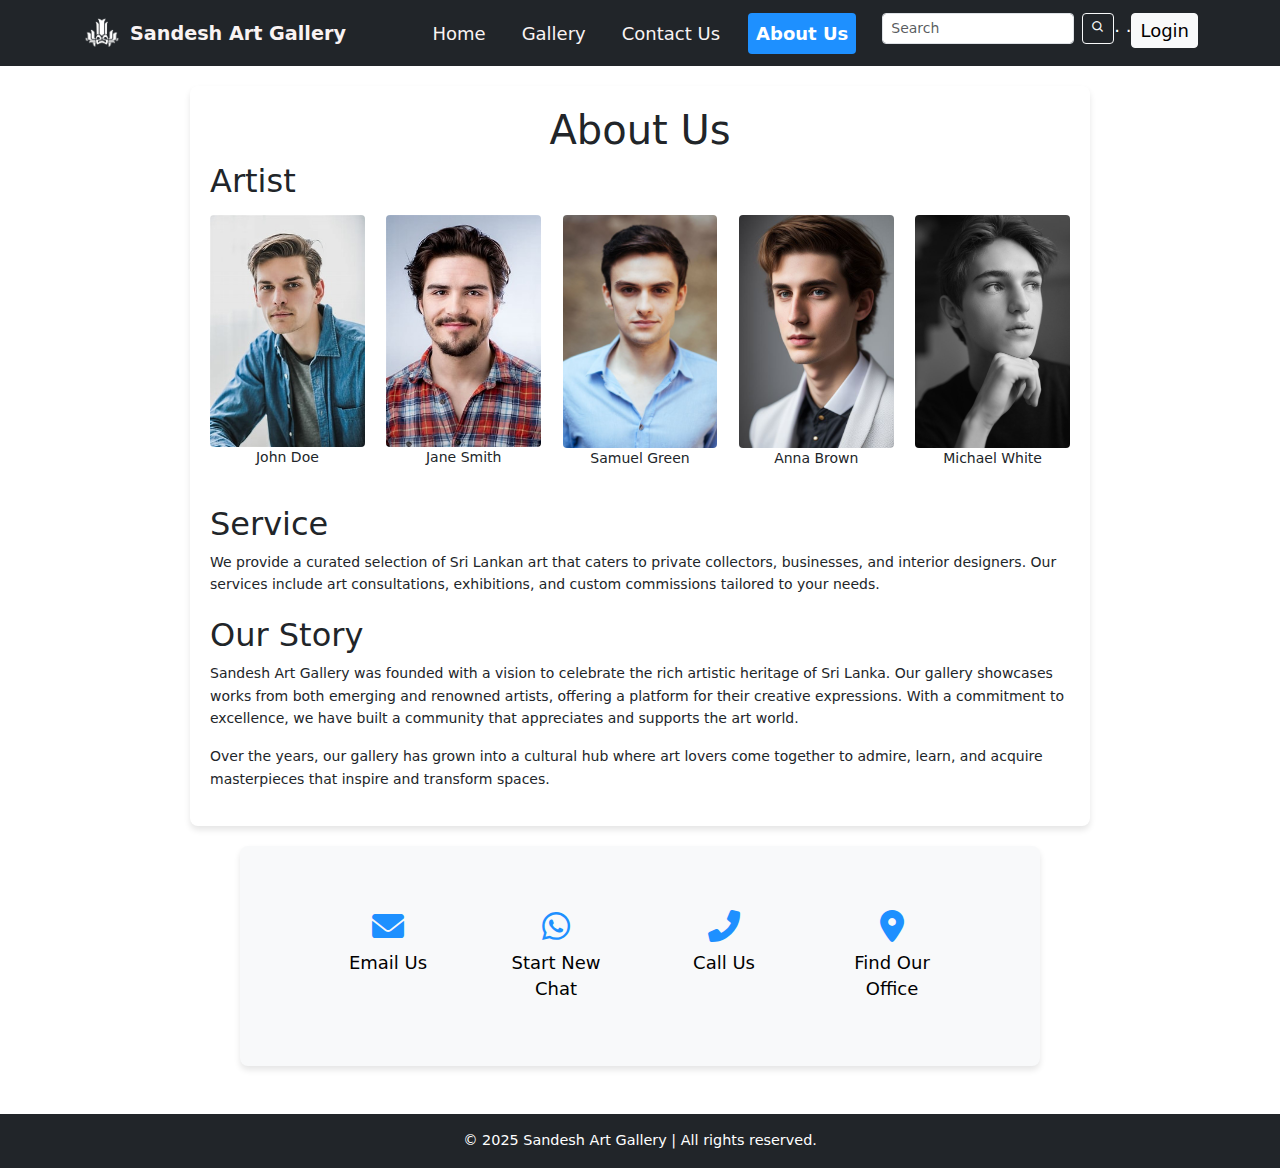
<file: About.html>
<!DOCTYPE html>
<html lang="en">
<head>
    <meta charset="UTF-8">
    <meta name="viewport" content="width=device-width, initial-scale=1.0">
    <title>Art Gallery - Home</title>
    <link rel="stylesheet" href="styles.css">
    <script src="about.js" defer></script>
    <link rel="stylesheet" href="https://cdn.jsdelivr.net/npm/bootstrap@5.3.0/dist/css/bootstrap.min.css">
    <link rel="stylesheet" href="https://cdn.jsdelivr.net/npm/bootstrap@5.3.0/dist/css/bootstrap.min.css">
    <link href='https://unpkg.com/boxicons@2.1.4/css/boxicons.min.css' rel='stylesheet'>
    <link href="https://cdnjs.cloudflare.com/ajax/libs/font-awesome/6.0.0-beta3/css/all.min.css" rel="stylesheet">
</head>
<body>
    <header class="navbar navbar-expand-lg bg-dark navbar-dark">
        <div class="container">

            <a class="navbar-brand d-flex align-items-center" href="#">
                <img src="logowallp.png"  class="logo me-2">
                <span>Sandesh Art Gallery</span>
            </a>

           
            <button class="navbar-toggler" type="button" data-bs-toggle="collapse" data-bs-target="#navbarNav" aria-controls="navbarNav" aria-expanded="false" aria-label="Toggle navigation">
                <span class="navbar-toggler-icon"></span>
            </button>
            <div class="collapse navbar-collapse" id="navbarNav">
                <ul class="navbar-nav ms-auto">
                    <li class="nav-item">
                        <a class="nav-link" href="Home.html">Home</a>
                    </li>
                    <li class="nav-item">
                        <a class="nav-link" href="Gallery.html">Gallery</a>
                    </li>
                    <li class="nav-item">
                        <a class="nav-link" href="Contact.html">Contact Us</a>
                    </li>
                    <li class="nav-item">
                        <a class="nav-link active" href="About.html">About Us</a>
                    </li>

                    <li class="nav-item">
                        <form class="d-flex ms-3">
                            <input class="form-control form-control-sm me-2" type="search" placeholder="Search" aria-label="Search">
                            <button class="btn btn-outline-light btn-sm" type="submit">
                                <i class="bx bx-search"></i>
                            </button>
                        </form>
                    </li>

                    <li class="nav-item">
                        <a>. .</a>
                    </li>

                    <li class="nav-item">
                        <a class="btn btn-light btn-sm" href="Login.html">Login</a>
                    </li>
                </ul>
            </div>
        </div>
    </header>

    <section class="about-section">
        <h1>About Us</h1>
        <h2>Artist</h2>
        <!-- Artists Section -->
        <div class="artists">
    
            <div class="artist-gallery">
              <div class="artist-item">
                <img src="a3.jpg" alt="Art for Your Workplace" class="artist-image">
                <p>John Doe</p>
              </div>
              <div class="artist-item">
                <img src="a4.jpg" alt="Art for Your Workplace" class="artist-image">
                <p>Jane Smith</p>
              </div>
              <div class="artist-item">
                <img src="a7.jpg" alt="Art for Your Workplace" class="artist-image">
                <p>Samuel Green</p>
              </div>
              <div class="artist-item">
                <img src="a8.jpg" alt="Art for Your Workplace" class="artist-image">
                <p>Anna Brown</p>
              </div>
              <div class="artist-item">
                <img src="a9.jpg" alt="Art for Your Workplace" class="artist-image">
                <p>Michael White</p>
              </div>
            </div>
        </div>
      
    
        <!-- Service Section -->
        <div class="service">
          <h2>Service</h2>
          <p>We provide a curated selection of Sri Lankan art that caters to private collectors, businesses, and interior designers. 
          Our services include art consultations, exhibitions, and custom commissions tailored to your needs.</p>
        </div>
    
        <!-- Our Story Section -->
        <div class="our-story">
          <h2>Our Story</h2>
          <p>
            Sandesh Art Gallery was founded with a vision to celebrate the rich artistic heritage of Sri Lanka. 
            Our gallery showcases works from both emerging and renowned artists, offering a platform for their creative expressions. 
            With a commitment to excellence, we have built a community that appreciates and supports the art world.
          </p>
          <p>
            Over the years, our gallery has grown into a cultural hub where art lovers come together to admire, learn, and acquire 
            masterpieces that inspire and transform spaces.
          </p>
        </div>
      </section>

      <section class="contact-section py-5 bg-light">
        <div class="container text-center">
            
            <div class="row justify-content-center gap-3">
                <div class="col-md-3">
                    <i class="fas fa-envelope fa-2x"></i>
                    <p><a href="mailto:sandesh@gmail.com">Email Us</a></p>
                </div>
                <div class="col-md-3">
                    <i class="fab fa-whatsapp fa-2x"></i>
                    <p><a href="https://wa.me/+94782488138" target="_blank">Start New Chat</a></p>
                </div>
                <div class="col-md-3">
                    <i class="fas fa-phone-alt fa-2x"></i>
                    <p><a href="tel:+94782488138">Call Us</a></p>
                </div>
                <div class="col-md-3">
                    <i class="fas fa-map-marker-alt fa-2x"></i>
                    <p><a href="https://maps.app.goo.gl/x4nZi5sK5XwhZopA9" target="_blank">Find Our Office</a></p>
                </div>
            </div>
        </div>
    </section>

   

    <footer class="text-center mt-5 p-3 bg-dark text-white">
        &copy; 2025 Sandesh Art Gallery | All rights reserved.
    </footer>

    <script src="https://cdn.jsdelivr.net/npm/bootstrap@5.3.0/dist/js/bootstrap.bundle.min.js"></script>
</body>
</html>
</file>
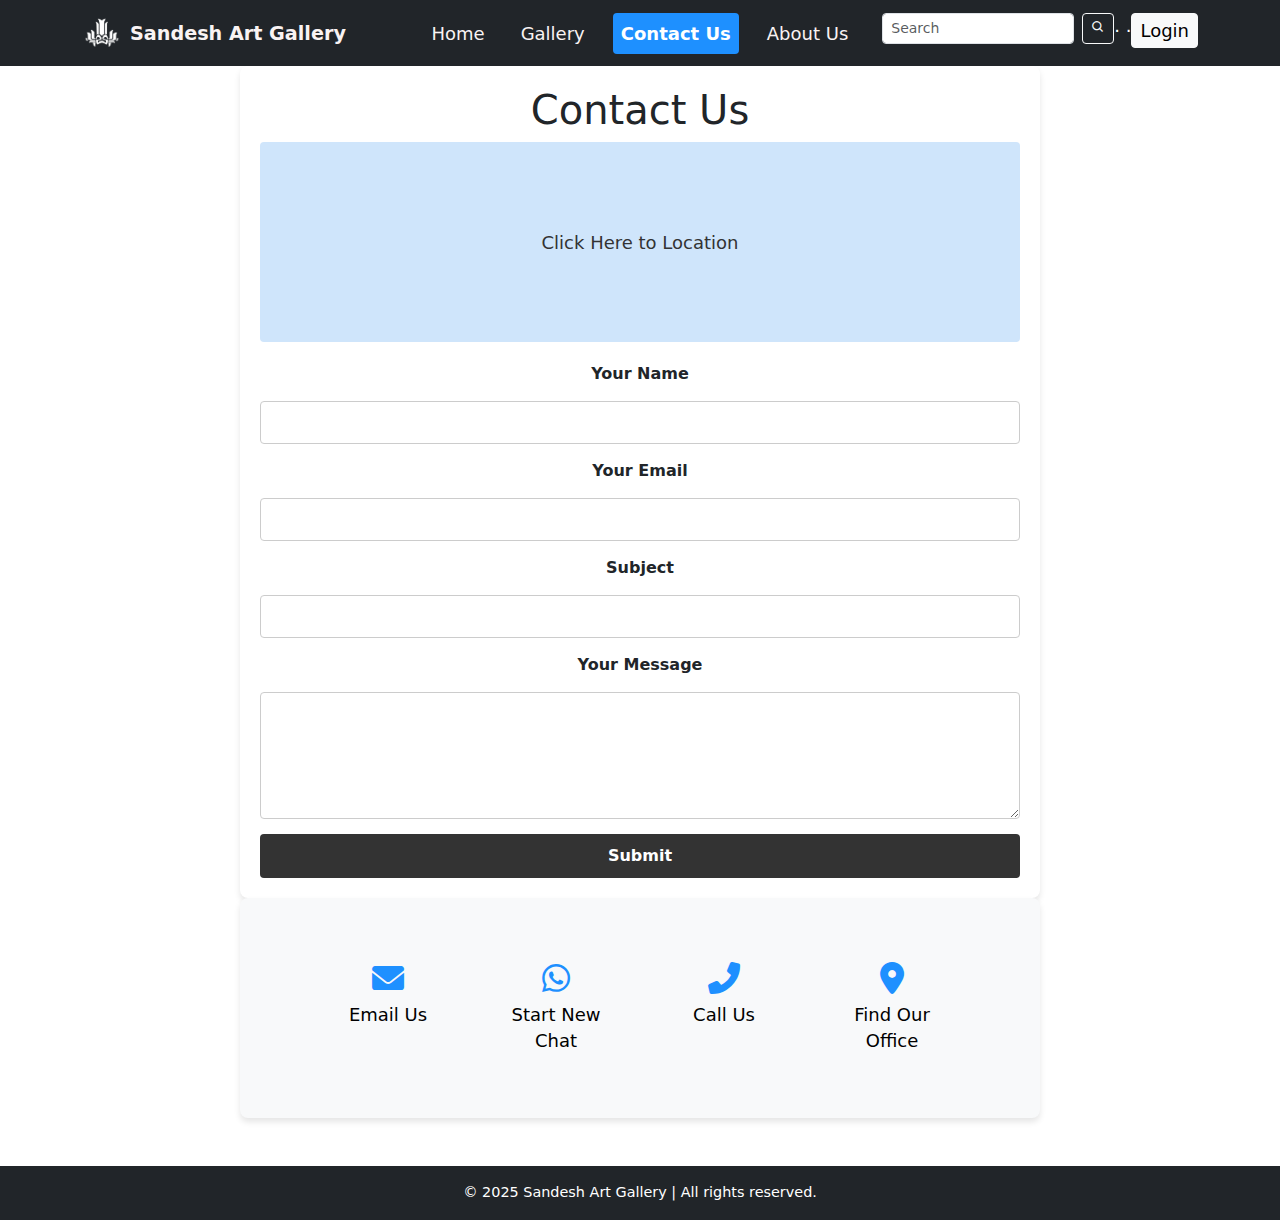
<file: Contact.html>
<!DOCTYPE html>
<html lang="en">
<head>
    <meta charset="UTF-8">
    <meta name="viewport" content="width=device-width, initial-scale=1.0">
    <title>Art Gallery - Home</title>
    <link rel="stylesheet" href="styles.css">
    <script src="contact.js" defer></script>
    <link rel="stylesheet" href="https://cdn.jsdelivr.net/npm/bootstrap@5.3.0/dist/css/bootstrap.min.css">
    <link href='https://unpkg.com/boxicons@2.1.4/css/boxicons.min.css' rel='stylesheet'>
    <link href="https://cdnjs.cloudflare.com/ajax/libs/font-awesome/6.0.0-beta3/css/all.min.css" rel="stylesheet">
</head>
<body>
    <header class="navbar navbar-expand-lg bg-dark navbar-dark">
        <div class="container">

            <a class="navbar-brand d-flex align-items-center" href="#">
                <img src="logowallp.png"  class="logo me-2">
                <span>Sandesh Art Gallery</span>
            </a>

           
            <button class="navbar-toggler" type="button" data-bs-toggle="collapse" data-bs-target="#navbarNav" aria-controls="navbarNav" aria-expanded="false" aria-label="Toggle navigation">
                <span class="navbar-toggler-icon"></span>
            </button>
            <div class="collapse navbar-collapse" id="navbarNav">
                <ul class="navbar-nav ms-auto">
                    <li class="nav-item">
                        <a class="nav-link " href="Home.html">Home</a>
                    </li>
                    <li class="nav-item">
                        <a class="nav-link" href="Gallery.html">Gallery</a>
                    </li>
                    <li class="nav-item">
                        <a class="nav-link active" href="Contact.html">Contact Us</a>
                    </li>
                    <li class="nav-item">
                        <a class="nav-link" href="About.html">About Us</a>
                    </li>

                    <li class="nav-item">
                        <form class="d-flex ms-3">
                            <input class="form-control form-control-sm me-2" type="search" placeholder="Search" aria-label="Search">
                            <button class="btn btn-outline-light btn-sm" type="submit">
                                <i class="bx bx-search"></i>
                            </button>
                        </form>
                    </li>

                    <li class="nav-item">
                        <a>. .</a>
                    </li>

                    <li class="nav-item">
                        <a class="btn btn-light btn-sm" href="Login.html">Login</a>
                    </li>
                </ul>
            </div>
        </div>
    </header>

    <section class="contact-section">
        <h1>Contact Us</h1>
        <div class="location">
            <a href="https://www.google.com/maps/place/Your+Location" target="_blank" rel="noopener noreferrer" class="location-link">
              <div class="location-image">Click Here to Location</div>
            </a>
          </div>
        
        <form class="contact-form" id="contactForm">
          <label for="name">Your Name</label>
          <input type="text" id="name" name="name" required>
          
          <label for="email">Your Email</label>
          <input type="email" id="email" name="email" required>
          
          <label for="subject">Subject</label>
          <input type="text" id="subject" name="subject" required>
          
          <label for="message">Your Message</label>
          <textarea id="message" name="message" rows="5" required></textarea>
          
          <button  type="submit">Submit</button>
        </form>
      </section>

    

    <section class="contact-section py-5 bg-light">
        <div class="container text-center">
            
            <div class="row justify-content-center gap-3">
                <div class="col-md-3">
                    <i class="fas fa-envelope fa-2x"></i>
                    <p><a href="mailto:sandesh@gmail.com">Email Us</a></p>
                </div>
                <div class="col-md-3">
                    <i class="fab fa-whatsapp fa-2x"></i>
                    <p><a href="https://wa.me/+94782488138" target="_blank">Start New Chat</a></p>
                </div>
                <div class="col-md-3">
                    <i class="fas fa-phone-alt fa-2x"></i>
                    <p><a href="tel:+94782488138">Call Us</a></p>
                </div>
                <div class="col-md-3">
                    <i class="fas fa-map-marker-alt fa-2x"></i>
                    <p><a href="https://maps.app.goo.gl/x4nZi5sK5XwhZopA9" target="_blank">Find Our Office</a></p>
                </div>
            </div>
        </div>
    </section>
    

    <footer class="text-center mt-5 p-3 bg-dark text-white">
        &copy; 2025 Sandesh Art Gallery | All rights reserved.
    </footer>

    <script src="https://cdn.jsdelivr.net/npm/bootstrap@5.3.0/dist/js/bootstrap.bundle.min.js"></script>
</body>
</html>
</file>
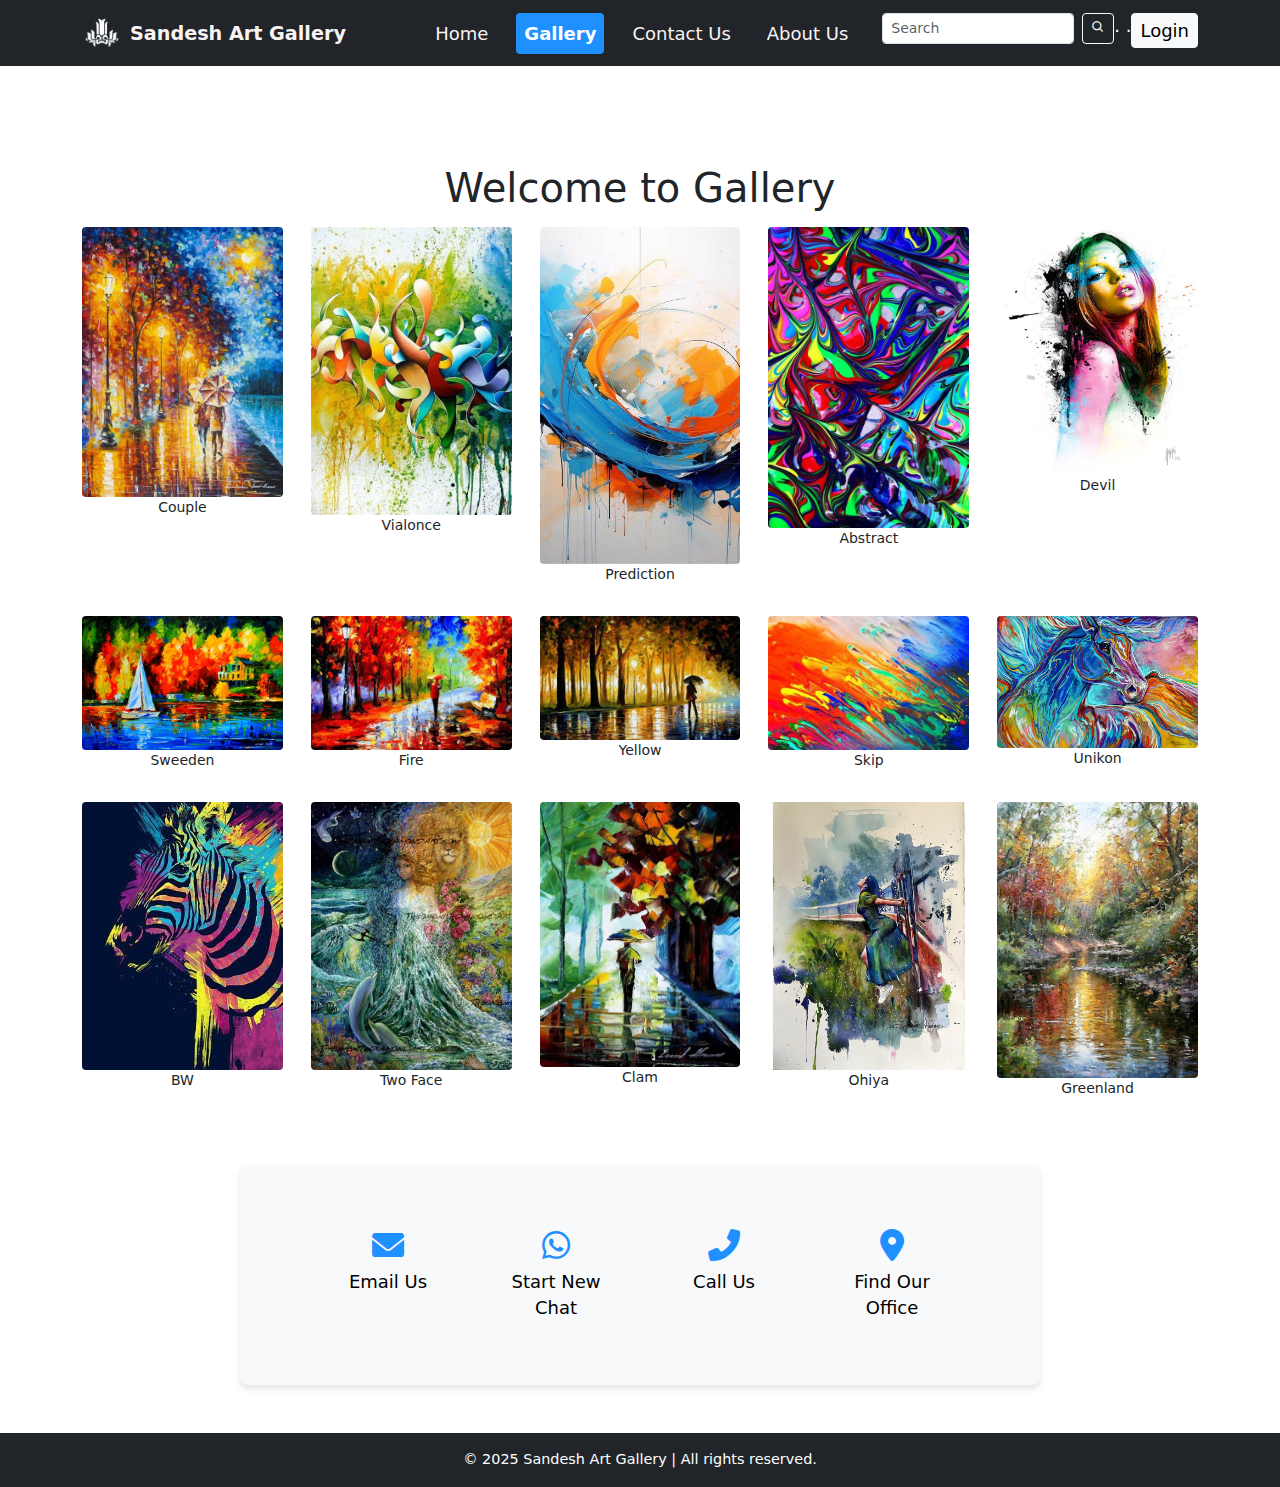
<file: Gallery.html>
<!DOCTYPE html>
<html lang="en">
<head>
    <meta charset="UTF-8">
    <meta name="viewport" content="width=device-width, initial-scale=1.0">
    <title>Art Gallery - Home</title>
    <link rel="stylesheet" href="styles.css">
    <link rel="stylesheet" href="https://cdn.jsdelivr.net/npm/bootstrap@5.3.0/dist/css/bootstrap.min.css">
    <link href='https://unpkg.com/boxicons@2.1.4/css/boxicons.min.css' rel='stylesheet'>
    <link href="https://cdnjs.cloudflare.com/ajax/libs/font-awesome/6.0.0-beta3/css/all.min.css" rel="stylesheet">
</head>
<body>
    <header class="navbar navbar-expand-lg bg-dark navbar-dark">
        <div class="container">

            <a class="navbar-brand d-flex align-items-center" href="#">
                <img src="logowallp.png"  class="logo me-2">
                <span>Sandesh Art Gallery</span>
            </a>

           
            <button class="navbar-toggler" type="button" data-bs-toggle="collapse" data-bs-target="#navbarNav" aria-controls="navbarNav" aria-expanded="false" aria-label="Toggle navigation">
                <span class="navbar-toggler-icon"></span>
            </button>
            <div class="collapse navbar-collapse" id="navbarNav">
                <ul class="navbar-nav ms-auto">
                    <li class="nav-item">
                        <a class="nav-link " href="Home.html">Home</a>
                    </li>
                    <li class="nav-item">
                        <a class="nav-link active" href="Gallery.html">Gallery</a>
                    </li>
                    <li class="nav-item">
                        <a class="nav-link" href="Contact.html">Contact Us</a>
                    </li>
                    <li class="nav-item">
                        <a class="nav-link" href="About.html">About Us</a>
                    </li>

                    <li class="nav-item">
                        <form class="d-flex ms-3">
                            <input class="form-control form-control-sm me-2" type="search" placeholder="Search" aria-label="Search">
                            <button class="btn btn-outline-light btn-sm" type="submit">
                                <i class="bx bx-search"></i>
                            </button>
                        </form>
                    </li>

                    <li class="nav-item">
                        <a>. .</a>
                    </li>

                    <li class="nav-item">
                        <a class="btn btn-light btn-sm" href="Login.html">Login</a>
                    </li>
                </ul>
            </div>
        </div>
    </header>

    <main class="container mt-5">
        <h1>Welcome to Gallery</h1>
        <div class="artists">
    
            <div class="artist-gallery">
              <div class="artist-item">
                <img src="g1.jpg" alt="Art for Your Workplace" class="artist-image">
                <p>Couple</p>
              </div>
              <div class="artist-item">
                <img src="g2.jpg" alt="Art for Your Workplace" class="artist-image">
                <p>Vialonce</p>
              </div>
              <div class="artist-item">
                <img src="g3.jpg" alt="Art for Your Workplace" class="artist-image">
                <p>Prediction</p>
              </div>
              <div class="artist-item">
                <img src="g4.jpg" alt="Art for Your Workplace" class="artist-image">
                <p>Abstract</p>
              </div>
              <div class="artist-item">
                <img src="g5.jpg" alt="Art for Your Workplace" class="artist-image">
                <p>Devil</p>
              </div>
            </div>

            <div class="artist-gallery">
                <div class="artist-item">
                  <img src="g13.jpg" alt="Art for Your Workplace" class="artist-image">
                  <p>Sweeden</p>
                </div>
                <div class="artist-item">
                  <img src="g8.jpg" alt="Art for Your Workplace" class="artist-image">
                  <p>Fire</p>
                </div>
                <div class="artist-item">
                  <img src="g12.jpg" alt="Art for Your Workplace" class="artist-image">
                  <p>Yellow</p>
                </div>
                <div class="artist-item">
                  <img src="g10.jpg" alt="Art for Your Workplace" class="artist-image">
                  <p>Skip</p>
                </div>
                <div class="artist-item">
                  <img src="g11.jpg" alt="Art for Your Workplace" class="artist-image">
                  <p>Unikon</p>
                </div>
              </div>

              <div class="artist-gallery">
                <div class="artist-item">
                  <img src="g7.jpg" alt="Art for Your Workplace" class="artist-image">
                  <p>BW</p>
                </div>
                <div class="artist-item">
                  <img src="g16.jpg" alt="Art for Your Workplace" class="artist-image">
                  <p>Two Face</p>
                </div>
                <div class="artist-item">
                  <img src="g9.jpg" alt="Art for Your Workplace" class="artist-image">
                  <p>Clam</p>
                </div>
                <div class="artist-item">
                  <img src="g14.jpg" alt="Art for Your Workplace" class="artist-image">
                  <p>Ohiya</p>
                </div>
                <div class="artist-item">
                  <img src="g15.jpg" alt="Art for Your Workplace" class="artist-image">
                  <p>Greenland</p>
                </div>
              </div>

        </div>
       
    </main>

    <section class="contact-section py-5 bg-light">
        <div class="container text-center">
            
            <div class="row justify-content-center gap-3">
                <div class="col-md-3">
                    <i class="fas fa-envelope fa-2x"></i>
                    <p><a href="mailto:sandesh@gmail.com">Email Us</a></p>
                </div>
                <div class="col-md-3">
                    <i class="fab fa-whatsapp fa-2x"></i>
                    <p><a href="https://wa.me/+94782488138" target="_blank">Start New Chat</a></p>
                </div>
                <div class="col-md-3">
                    <i class="fas fa-phone-alt fa-2x"></i>
                    <p><a href="tel:+94782488138">Call Us</a></p>
                </div>
                <div class="col-md-3">
                    <i class="fas fa-map-marker-alt fa-2x"></i>
                    <p><a href="https://maps.app.goo.gl/x4nZi5sK5XwhZopA9" target="_blank">Find Our Office</a></p>
                </div>
            </div>
        </div>
    </section>

    <footer class="text-center mt-5 p-3 bg-dark text-white">
        &copy; 2025 Sandesh Art Gallery | All rights reserved.
    </footer>

    <script src="https://cdn.jsdelivr.net/npm/bootstrap@5.3.0/dist/js/bootstrap.bundle.min.js"></script>
</body>
</html>
</file>
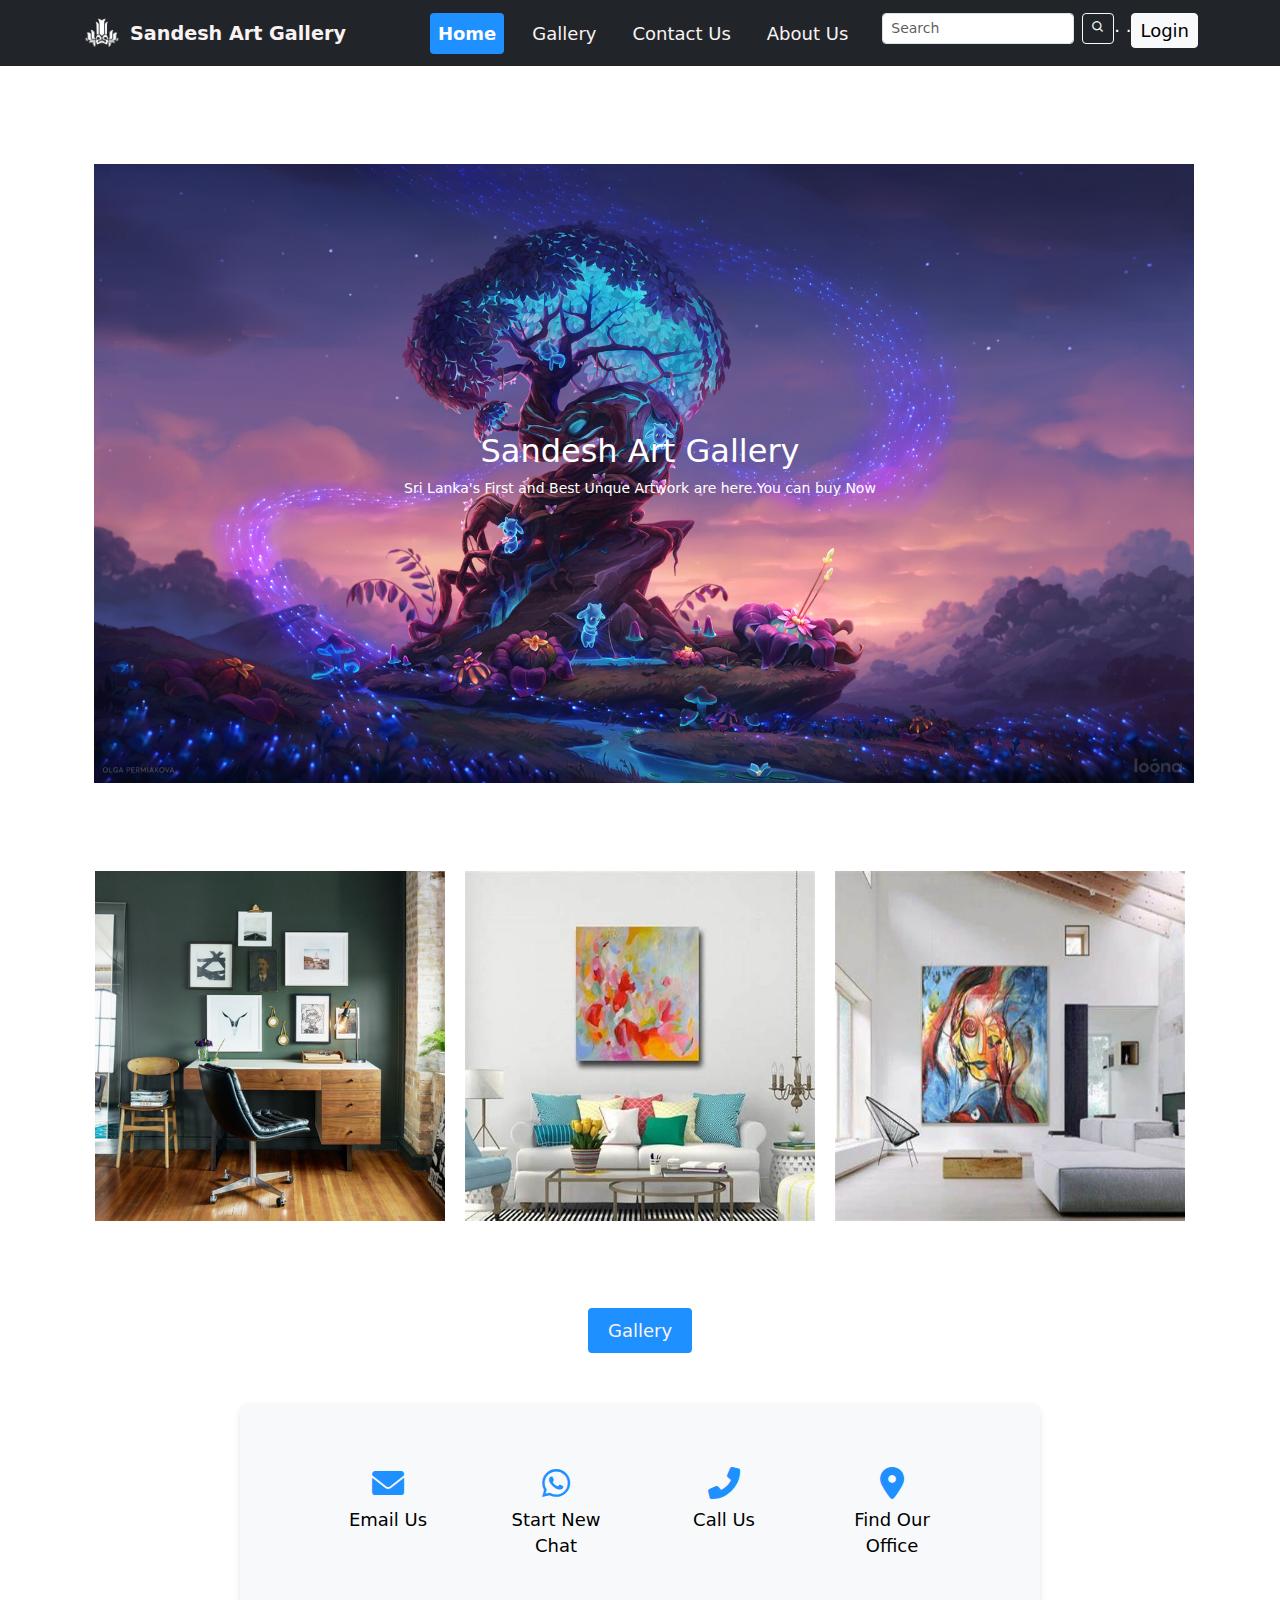
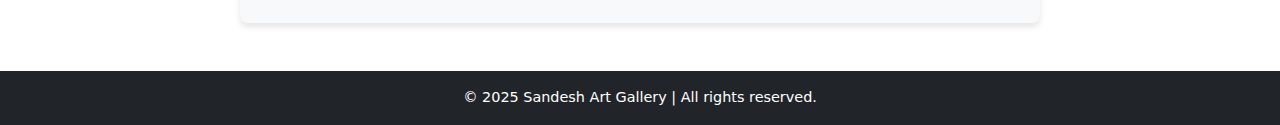
<file: Home.html>
<!DOCTYPE html>
<html lang="en">
<head>
    <meta charset="UTF-8">
    <meta name="viewport" content="width=device-width, initial-scale=1.0">
    <title>Art Gallery - Home</title>
    <link rel="stylesheet" href="styles.css">
    <script src="styles.js" defer></script>
    <link rel="stylesheet" href="https://cdn.jsdelivr.net/npm/bootstrap@5.3.0/dist/css/bootstrap.min.css">
    <link href='https://unpkg.com/boxicons@2.1.4/css/boxicons.min.css' rel='stylesheet'>
    <link href="https://cdnjs.cloudflare.com/ajax/libs/font-awesome/6.0.0-beta3/css/all.min.css" rel="stylesheet">
</head>
<body>
    <header class="navbar navbar-expand-lg bg-dark navbar-dark">
        <div class="container">

            <a class="navbar-brand d-flex align-items-center" href="#">
                <img src="logowallp.png"  class="logo me-2">
                <span>Sandesh Art Gallery</span>
            </a>

           
            <button class="navbar-toggler" type="button" data-bs-toggle="collapse" data-bs-target="#navbarNav" aria-controls="navbarNav" aria-expanded="false" aria-label="Toggle navigation">
                <span class="navbar-toggler-icon"></span>
            </button>
            <div class="collapse navbar-collapse" id="navbarNav">
                <ul class="navbar-nav ms-auto">
                    <li class="nav-item">
                        <a class="nav-link active" href="Home.html">Home</a>
                    </li>
                    <li class="nav-item">
                        <a class="nav-link" href="Gallery.html">Gallery</a>
                    </li>
                    <li class="nav-item">
                        <a class="nav-link" href="Contact.html">Contact Us</a>
                    </li>
                    <li class="nav-item">
                        <a class="nav-link" href="About.html">About Us</a>
                    </li>

                    <li class="nav-item">
                        <form class="d-flex ms-3">
                            <input class="form-control form-control-sm me-2" type="search" placeholder="Search" aria-label="Search">
                            <button class="btn btn-outline-light btn-sm" type="submit">
                                <i class="bx bx-search"></i>
                            </button>
                        </form>
                    </li>

                    <li class="nav-item">
                        <a>. .</a>
                    </li>

                    <li class="nav-item">
                        <a class="btn btn-light btn-sm" href="Login.html">Login</a>
                    </li>
                </ul>
            </div>
        </div>
    </header>

    <main class="container mt-5">
       
        <style>
        .container {
            position: relative;
            text-align: center;
            color: white;
          }
          
          /* Bottom left text */
          
          
          /* Centered text */
          .centered {
            text-size-adjust:100px;
            position: absolute;
            top: 50%;
            left: 50%;
            transform: translate(-50%, -50%);
          }
       </style>
          

        <div class="container">
            <img src="2.jpg" alt="Snow" style="width: 1100px;">
            
            <div class="centered">
                <h2>Sandesh Art Gallery</h2>
                <p>Sri Lanka's First and Best Unque Artwork are here.You can buy Now</p>
                <p></p>
            </div>
          </div>
          
    
        <section class="art-space">
            <h1>Our Art for Your Space</h1>
            <div class="art-categories">
              <div class="art-item">
                <img src="work.jpg" alt="Art for Your Workplace" class="art-image">
                <p>Art for Your Workplace</p>
              </div>
              <div class="art-item">
                <img src="home.jpg" alt="Art for Home" class="art-image">
                <p>Art for Home</p>
              </div>
              <div class="art-item">
                <img src="interior.jpg" alt="Art for Interior Designers" class="art-image">
                <p>Art for Interior Designers</p>
              </div>
            </div>
           
            
        </section>

        <section class="main_i">
            <a  href="Gallery.html" class="gallery-button">Gallery</a>
        </section>

    </main>

    <!-- Contact Section Starts -->
    <section class="contact-section py-5 bg-light">
        <div class="container text-center">
           
            <div class="row justify-content-center gap-3">
                <div class="col-md-3">
                    <i class="fas fa-envelope fa-2x"></i>
                    <p><a href="mailto:sandesh@gmail.com">Email Us</a></p>
                </div>
                <div class="col-md-3">
                    <i class="fab fa-whatsapp fa-2x"></i>
                    <p><a href="https://wa.me/+94782488138" target="_blank">Start New Chat</a></p>
                </div>
                <div class="col-md-3">
                    <i class="fas fa-phone-alt fa-2x"></i>
                    <p><a href="tel:+94782488138">Call Us</a></p>
                </div>
                <div class="col-md-3">
                    <i class="fas fa-map-marker-alt fa-2x"></i>
                    <p><a href="https://maps.app.goo.gl/x4nZi5sK5XwhZopA9" target="_blank">Find Our Office</a></p>
                </div>
            </div>
        </div>
    </section>
    <!-- Contact Section Ends -->
    
    <footer class="text-center mt-5 p-3 bg-dark text-white">
        &copy; 2025 Sandesh Art Gallery | All rights reserved.
    </footer>

    <script src="https://cdn.jsdelivr.net/npm/bootstrap@5.3.0/dist/js/bootstrap.bundle.min.js"></script>
</body>
</html>
</file>
<file: styles.css>
.container {
    nav-link text-white; left: ;
  }
  
  /* Style the header links */
  .container a {
    float: ;
    color: rgb(249, 243, 243);
    text-align: center;
    text-decoration: none;
    font-size: 18px;
    line-height: 25px;
    border-radius: 4px;
  }

 
  .container a.btn-light{
    color: black;
    font-size: 18px;
    line-height: 25px;
    border-radius: 4px
  }

  /* General styles */
body {
    font-family: Arial, sans-serif;
    margin: 0;
    padding: 0;
}

/* Navbar styles */
.navbar {
    padding: 10px 20px;
}

.nav-link {
    color: white;
    margin: 0 10px;
    transition: color 0.3s ease;
}

.nav-link:hover {
    color: #f8d210;
}

.nav-link.active {
    background-color: dodgerblue;
    font-weight: bold;
}

.navbar-toggler {
    border: none;
}

/* Footer styles */
footer {
    font-size: 0.9rem;
    background-color: #333;
    padding: 10px 20px;
    color: white;
}

footer a {
    color: #f8d210;
    text-decoration: none;
}

footer a:hover {
    text-decoration: underline;
}

/* Main content */
main {
    text-align: center;
    padding: 50px 20px;
}

/* Responsive adjustments */
@media (max-width: 768px) {
    .navbar-nav {
        text-align: center;
    }

    .nav-link {
        margin: 5px 0;
    }
}

.logo {
    height: 40px; /* Adjust the logo height */
    width: auto;  /* Maintain aspect ratio */
    object-fit: contain; /* Ensure the image fits properly */
}

/* Navbar Text Adjustments */
.navbar-brand span {
    font-size: 1.2rem;
    font-weight: bold;
}

/* General Reset */
body, h1, h2, p, ul, li, div, input, button {
    margin: 0;
    padding: 0;
    box-sizing: border-box;
  }
  
  body {
    font-family: Arial, sans-serif;
    line-height: 1.6;
  }
  
  header {
    display: flex;
    justify-content: space-between;
    align-items: center;
    background-color: #333;
    color: #fff;
    padding: 10px 20px;
  }
  
  header .logo {
    font-size: 1.5rem;
  }
  
  header nav ul {
    display: flex;
    list-style: none;
    gap: 20px;
  }
  
  header nav ul li a {
    color: #fff;
    text-decoration: none;
  }
  
  header .search-login {
    display: flex;
    gap: 10px;
  }
  
  header .search-login input {
    padding: 5px;
  }
  
  header .search-login button {
    padding: 5px 10px;
    background-color: #444;
    color: #fff;
    border: none;
    cursor: pointer;
  }
  
  .hero {
    text-align:;
    padding: 20px;
  }
  
  .hero h1 {
    font-size: 2rem;
    margin-bottom: 20px;
    
  }
  
.main_i {
  align-content: center;
}
  
  .art-space {
    text-align: center;
    padding: 20px;
  }
  
  .art-space h1 {
    margin-bottom: 20px;
  }
  
  .art-categories {
    display: flex;
    justify-content: center;
    gap: 20px;
  }
  

  
  .art-item .art-image {
    width: 350px;
    height: 350px;
    background-color: #ccc;
    margin: 0 auto;
    display: flex;
    justify-content: center;
    align-items: center;
  }
  
  .art-item p {
    margin-top: 10px;
  }
  
  .gallery-button {
    margin-top: 20px;
    padding: 10px 20px;
    background-color: #6c4d4d;
    color: #fff;
    border: none;
    cursor: pointer;
  }
  
  footer {
    background-color: #333;
    color: #fff;
    padding: 10px 20px;
    display: flex;
    justify-content: space-around;
    align-items: center;
  }
  
  footer .contact div {
    text-align: center;
  }

  .gallery-button {
    display: inline-block;
  margin: 20px auto 0; /* Top margin to space it from the content above */
  padding: 10px 20px;
  background-color:dodgerblue;
  color: #fff;
  text-decoration: none;
  border-radius: 5px;
  transition: background-color 0.3s;
  text-align: center;
  a
  }
  
  .gallery-button:hover {
    background-color: #555;
  }
  
  .art-space {
    text-align: center; /* Center-aligns content in the section */
  }

  /* Layout for the section */
.art-section {
    display: flex;
    align-items: center;
    justify-content: space-between;
    padding: 20px;
  }
  
  .text-content {
    flex: 1;
    margin-right: px;
    text-align: ;
  }
  
  .image-carousel {
    flex: 1;
    position: relative;
    height: 300px; /* Adjust height as needed */
    overflow: hidden;
  }
  
  .carousel-image {
    position: absolute;
    width: 80%;
    height:50%;
    object-fit: cover;
    opacity: 0;
    transition: opacity 1s ease-in-out;
  }
  
  .carousel-image.active {
    opacity: 1;
  }
  
  /* General styling for the contact section */
.contact-section {
    padding: 3rem 0;
    background-color: #f8f9fa; 
    text-align: center;
  }
  
  .contact-section h2 {
    margin-bottom: 2rem;
    font-size: 2rem;
    font-weight: bold;
  }
  
  .contact-section .row {
    display: flex;
    flex-wrap: wrap;
    justify-content: center;
    gap: 1rem;
  }
  
  .contact-section .col-md-3 {
    flex: 1 1 auto;
    max-width: 20%;
    display: flex;
    flex-direction: column;
    align-items: center;
    padding: 1rem;
    box-sizing: border-box;
  }
  
  .contact-section i {
    color: dodgerblue; 
    margin-bottom: 0.5rem;
  }
  
  .contact-section p {
    margin: 0;
    font-size: 1rem;
  }
  
  .contact-section a {
    text-decoration: none;
    color: #000000;
    font-weight: 500;
  }
  
  .contact-section a:hover {
    text-decoration: underline;
  }
  
  /* Mobile responsiveness */
  @media (max-width: 768px) {
    .contact-section .row {
        flex-direction: column; 
    }
  
    .contact-section .col-md-3 {
        max-width: 100%;
    }
  }

  body {
    font-family: Arial, sans-serif;
    margin: 0;
    padding: 0;
    background-color: #f9f9f9;
  }
  
  .contact-section {
    max-width: 800px;
    margin: 0 auto;
    padding: 20px;
    background-color: #fff;
    box-shadow: 0 4px 6px rgba(0, 0, 0, 0.1);
    border-radius: 8px;
  }
  
  h1 {
    text-align: center;
    margin-bottom: 20px;
  }
  
  .location {
    text-align: center;
    margin-bottom: 20px;
  }

  form button {
   background-color:dodgerblue;}
  
  .location-image {
    width: 100%;
    height: 200px;
    background-color: rgb(207, 229, 251);
    display: flex;
    justify-content: center;
    align-items: center;
    font-size: 18px;
    color: #333;
    border-radius: 4px;
  }
  
  .contact-details {
    margin-bottom: 20px;
    line-height: 1.8;
    font-size: 14px;
  }
  
  .contact-form {
    
    display: flex;
    flex-direction: column;
    gap: 15px;
  }

  .contact-form button:hover {
    background-color: #0056b3; /* Darker shade for hover effect */
  }
  
  .contact-form label {
    font-weight: bold;
  }
  
  .contact-form input,
  .contact-form textarea {
    width: 100%;
    padding: 10px;
    border: 1px solid #ccc;
    border-radius: 4px;
    font-size: 14px;
  }
  
  .contact-form button {
    width: 100%;
    padding: 10px;
    background-color: #333;
    color: #fff;
    font-size: 16px;
    font-weight: bold;
    border: none;
    border-radius: 4px;
    cursor: pointer;
    transition: background-color 0.3s;
  }
  
  .contact-form button:hover {
    background-color: #555;
  }

  body {
    font-family: Arial, sans-serif;
    margin: 0;
    padding: 0;
    background-color: #f9f9f9;
  }
  
  .about-section {
    max-width: 900px;
    margin: 20px auto;
    padding: 20px;
    background-color: #fff;
    border-radius: 8px;
    box-shadow: 0 4px 6px rgba(0, 0, 0, 0.1);
  }
  
  h1 {
    text-align: center;
    margin-bottom: 20px;
  }
  
  h2 {
    margin-top: 20px;
    font-size: 20px;
  }
  
  body {
    font-family: Arial, sans-serif;
    margin: 0;
    padding: 0;
    background-color: #f9f9f9;
  }
  
  .about-section {
    max-width: 900px;
    margin: 20px auto;
    padding: 20px;
    background-color: #fff;
    border-radius: 8px;
    box-shadow: 0 4px 6px rgba(0, 0, 0, 0.1);
  }
  
  h1 {
    text-align: center;
    margin-bottom: 
  }
  
  h2 {
    margin-top: 20px;
    font-size: 20px;
  }
  

  
  .artists .artist-gallery {
    display: flex;
    justify-content: space-between;
    flex-wrap: wrap;
    gap: 20px;
    margin-top: 15px;
  }
  
  .artist-item {
    text-align: center;
    width: 18%;
  }
  
  .artist-image {
    width: 100%;
    padding-top: ;
    background-color: #ccc;
    border-radius: 4px;
    position: relative;
  }
  
  .artist-image::after {
    content: 'Image';
    position: absolute;
    top: 50%;
    left: 50%;
    transform: translate(-50%, -50%);
    color: #333;
  }
  
  p {
    margin: 8px 0;
    font-size: 14px;
  }
  
  .service,
  .our-story {
    margin-top: 20px;
  }
  
  .service p,
  .our-story p {
    line-height: 1.6;
  }

  .registration-link {
    color: #000;
    text-decoration: none;
    font-size: 16px;
  }
  .registration-link:hover {
    text-decoration: underline;
  }

  .....................
</file>
